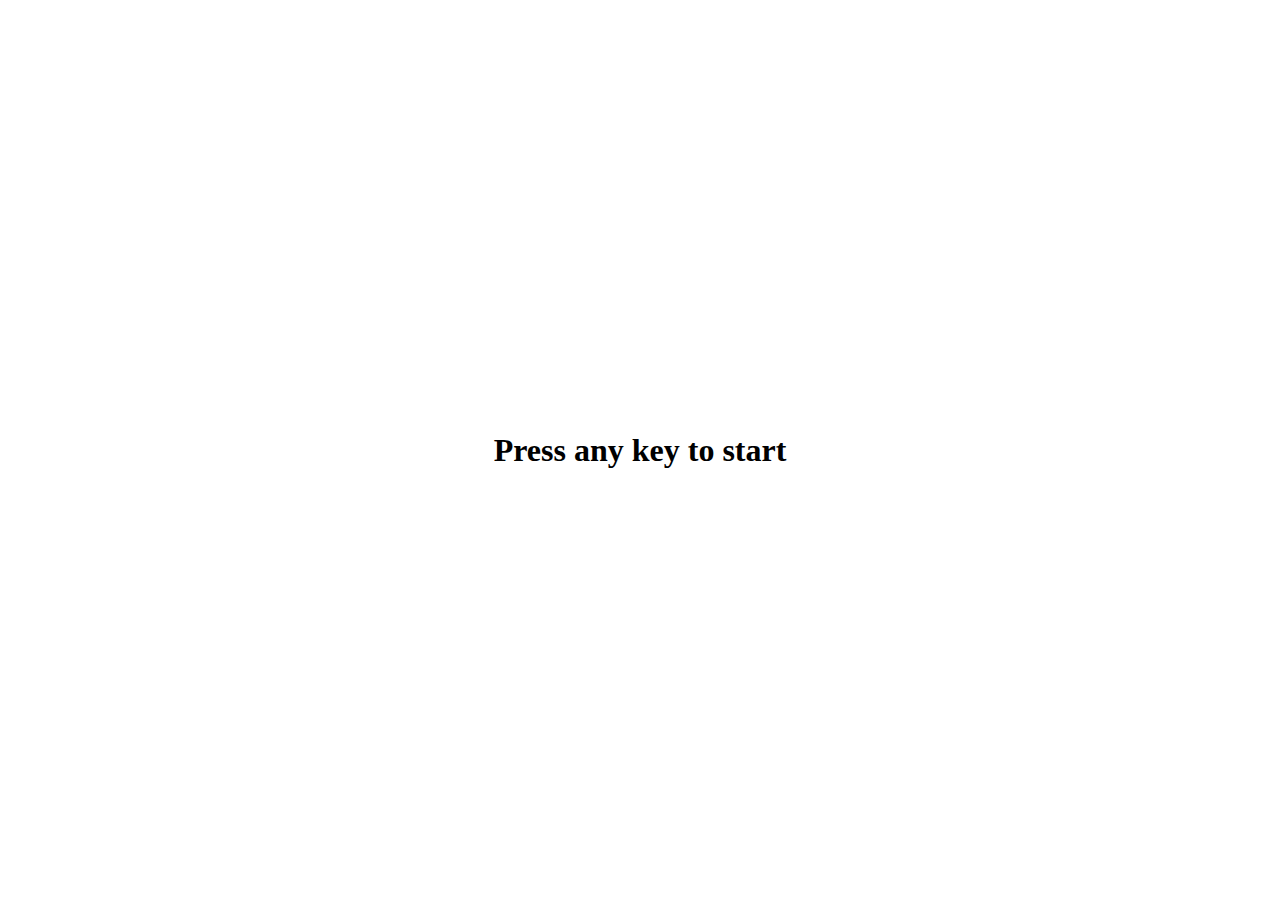
<file: flappy-bird-simple/index.html>
<!DOCTYPE html>
<html lang="en">
<head>
    <meta charset="UTF-8">
    <meta http-equiv="X-UA-Compatible" content="IE=edge">
    <meta name="viewport" content="width=device-width, initial-scale=1.0">
    <script src="./script.js" type="module"></script>
    <link rel="stylesheet" href="./styles.css">
    <title>Flappy Bird - Berkan</title>
</head>
<body>
    <h1 class="title" data-title>
        Press any key to start
        <small data-subtitle class="subtitle hide"></small>
    </h1>
    <div data-bird class="bird"></div>
    
</body>
</html>
</file>
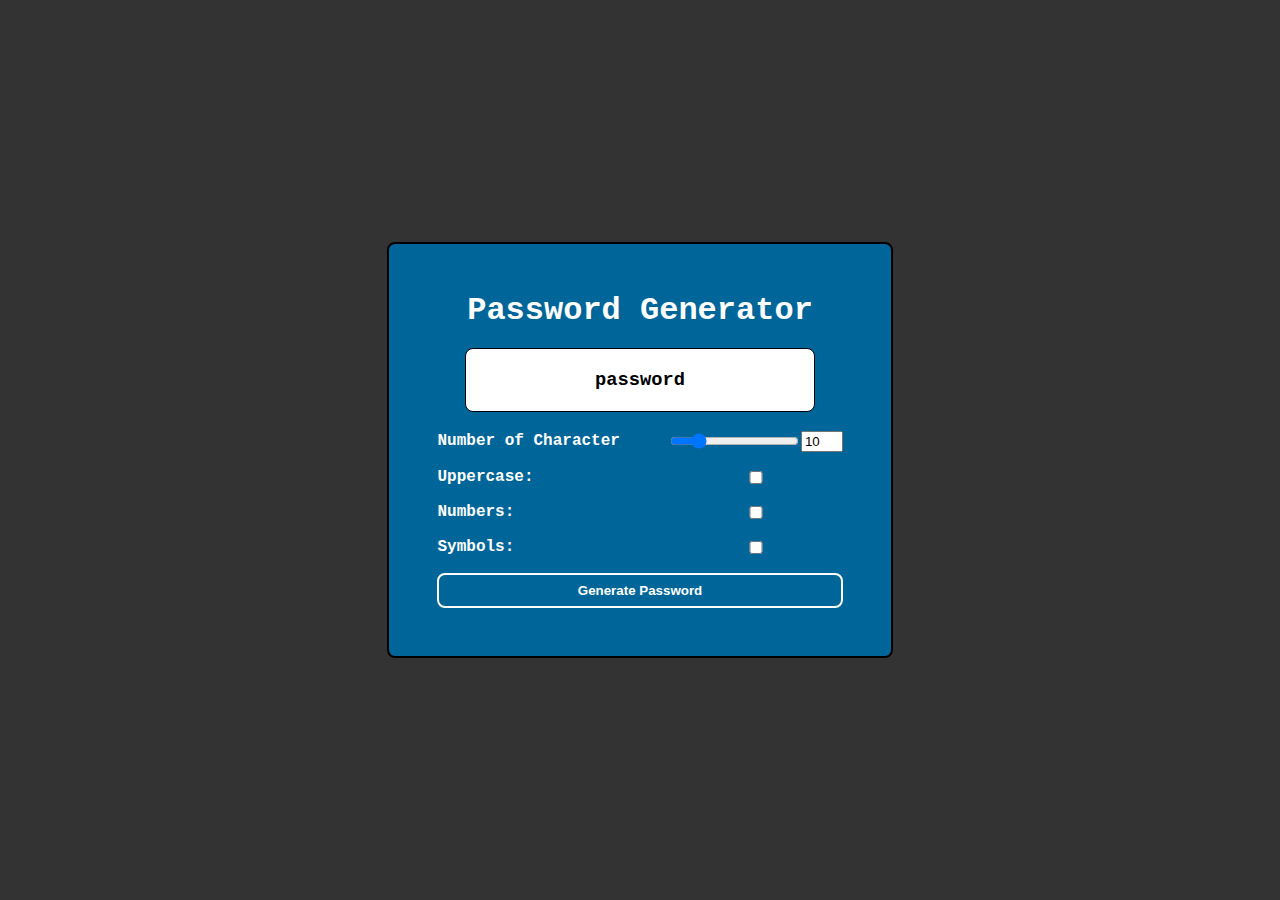
<file: password-generator/index.html>
<!DOCTYPE html>
<html lang="en">
<head>
    <meta charset="UTF-8">
    <meta http-equiv="X-UA-Compatible" content="IE=edge">
    <meta name="viewport" content="width=device-width, initial-scale=1.0">
    <title>Password Generator</title>
    <link rel="stylesheet" href="./styles.css">
    <script src="./script.js" defer></script>
</head>
<body>
    <div class="container">
        <h1 class="title">Password Generator</h1>
        <h3 data-password class="password">password</h3>
        <form id="password-form">
            <label for="char-number">Number of Character</label>
            <div class="range-wrapper">
                <input id="char-range" type="range" min="1" max="50" value="10">
                <input id="char-number" type="number" min="1" max="50" value="10">  
            </div>
            
            
            <label for="uppercase">Uppercase:</label>
            <input type="checkbox" id="uppercase"> 

            <label for="numbers">Numbers:</label>
            <input type="checkbox" id="numbers"> 

            <label for="symbols">Symbols:</label>
            <input type="checkbox" id="symbols"> 

            <button type="submit">Generate Password</button>
        </form>
    </div>
    
</body>
</html>
</file>
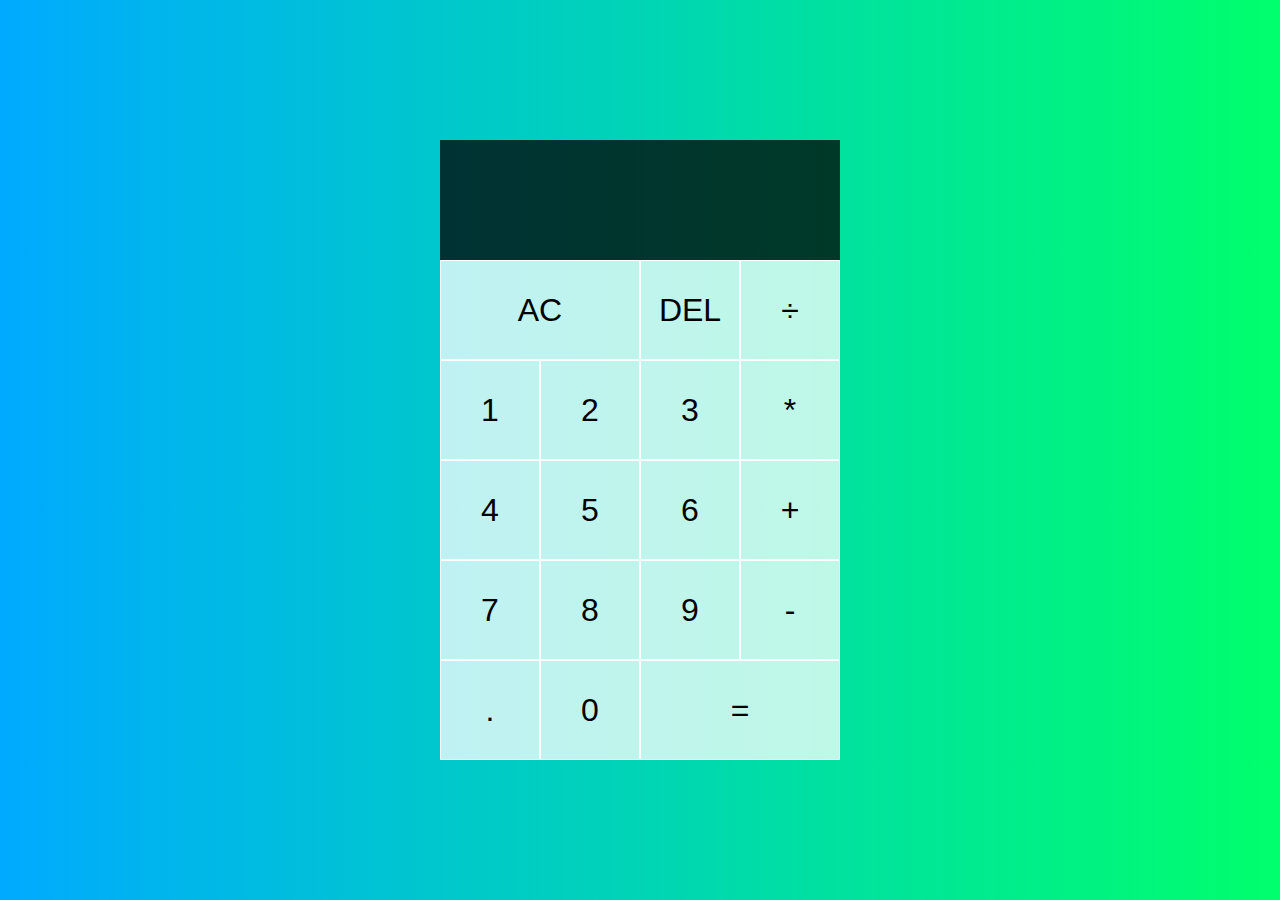
<file: simple-calc/index.html>
<!DOCTYPE html>
<html lang="en">
<head>
    <meta charset="UTF-8">
    <meta http-equiv="X-UA-Compatible" content="IE=edge">
    <meta name="viewport" content="width=device-width, initial-scale=1.0">
    <title>Simple Calc</title>
    <link rel="stylesheet" href="./styles.css">
    <script src="script.js" type="module" defer></script>
</head>
<body>
    <div class="calculator-grid">
        <div class="output">
          <div data-previous-operand class="previous-operand"></div>
          <div data-current-operand class="current-operand"></div>
        </div>
        <button data-all-clear class="span-two">AC</button>
        <button data-delete>DEL</button>
        <button data-operation>÷</button>
        <button data-number>1</button>
        <button data-number>2</button>
        <button data-number>3</button>
        <button data-operation>*</button>
        <button data-number>4</button>
        <button data-number>5</button>
        <button data-number>6</button>
        <button data-operation>+</button>
        <button data-number>7</button>
        <button data-number>8</button>
        <button data-number>9</button>
        <button data-operation>-</button>
        <button data-number>.</button>
        <button data-number>0</button>
        <button data-equals class="span-two">=</button>
      </div>
</body>
</html>
</file>
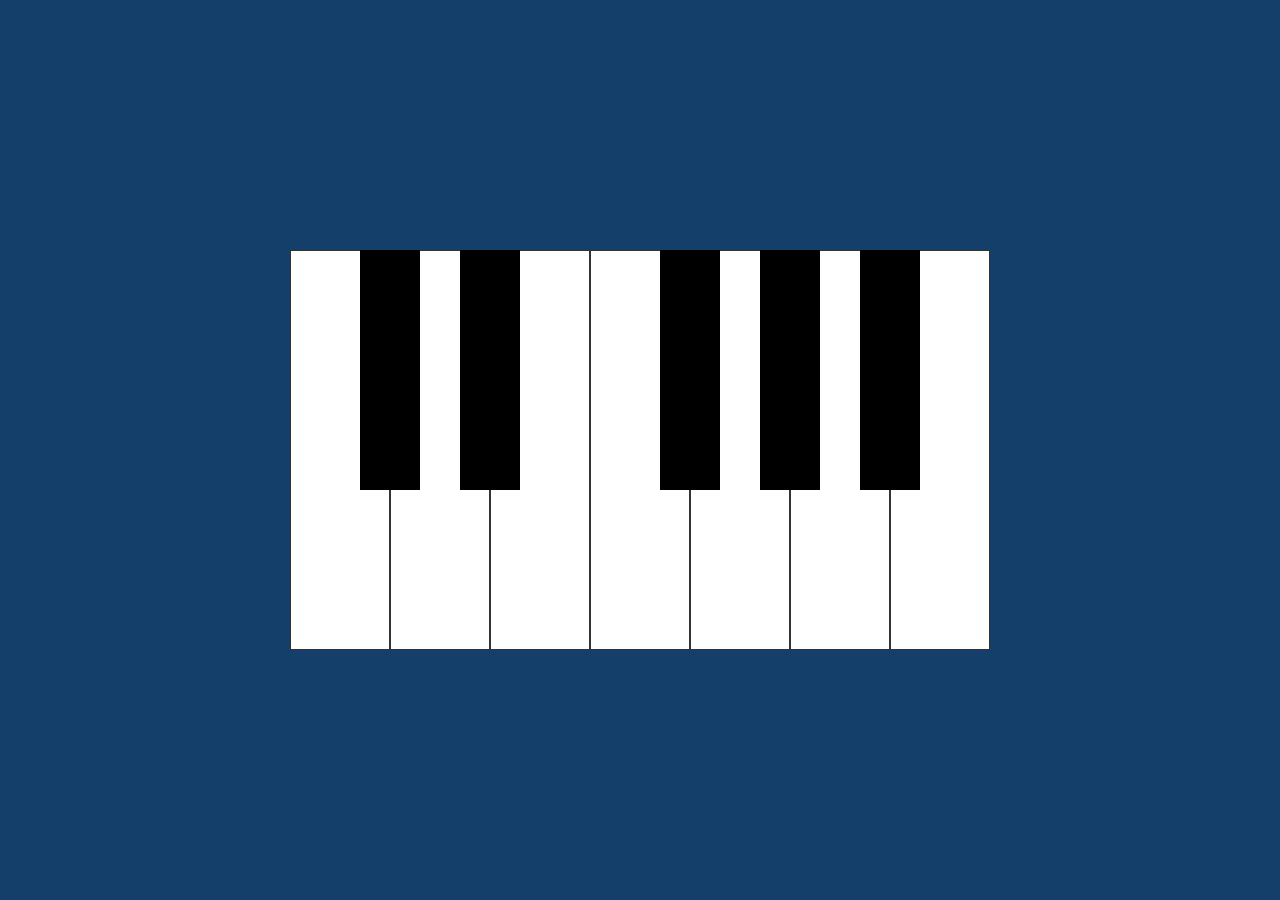
<file: simple-piano/index.html>
<!DOCTYPE html>
<html lang="en">
<head>
    <meta charset="UTF-8">
    <meta http-equiv="X-UA-Compatible" content="IE=edge">
    <meta name="viewport" content="width=device-width, initial-scale=1.0">
    <title>Simple Piano</title>
    <link rel="stylesheet" href="./styles.css">
    <script src="./script.js" defer></script>
</head>
<body>
    <div class="piano">
        <div data-note="C" class="key white"></div>
        <div data-note="Db" class="key black"></div>
        <div data-note="D" class="key white"></div>
        <div data-note="E" class="key black"></div>
        <div data-note="Eb" class="key white"></div>
        <div data-note="F" class="key white"></div>
        <div data-note="Gb" class="key black"></div>
        <div data-note="G" class="key white"></div>
        <div data-note="Ab" class="key black"></div>
        <div data-note="A" class="key white"></div>
        <div data-note="Bb" class="key black"></div>
        <div data-note="B" class="key white"></div>
    </div>

    <audio src="notes/C.mp3" id="C"></audio>
    <audio src="notes/Db.mp3" id="Db"></audio>
    <audio src="notes/D.mp3" id="D"></audio>
    <audio src="notes/E.mp3" id="E"></audio>
    <audio src="notes/Eb.mp3" id="Eb"></audio>
    <audio src="notes/F.mp3" id="F"></audio>
    <audio src="notes/Gb.mp3" id="Gb"></audio>
    <audio src="notes/G.mp3" id="G"></audio>
    <audio src="notes/Ab.mp3" id="Ab"></audio>
    <audio src="notes/A.mp3" id="A"></audio>
    <audio src="notes/Bb.mp3" id="Bb"></audio>
    <audio src="notes/B.mp3" id="B"></audio>
</body>
</html>
</file>
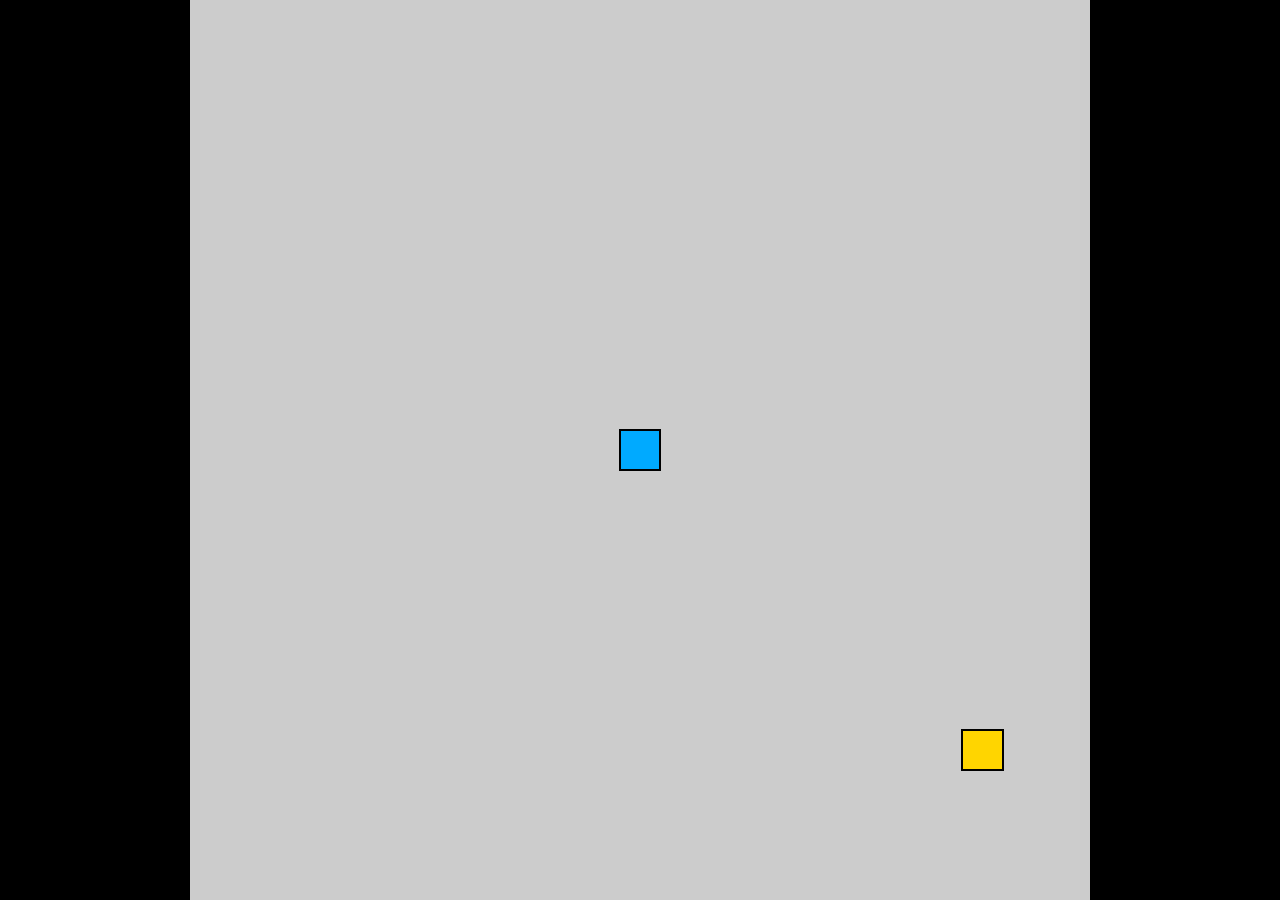
<file: snake/index.html>
<!DOCTYPE html>
<html lang="en">
<head>
    <meta charset="UTF-8">
    <meta http-equiv="X-UA-Compatible" content="IE=edge">
    <meta name="viewport" content="width=device-width, initial-scale=1.0">
    <title>Snake</title>
    <link rel="stylesheet" href="./styles.css">
    <script src="./script.js" type="module" defer></script>
</head>
<body>
    <div id="game-board">

    </div>
</body>
</html>
</file>
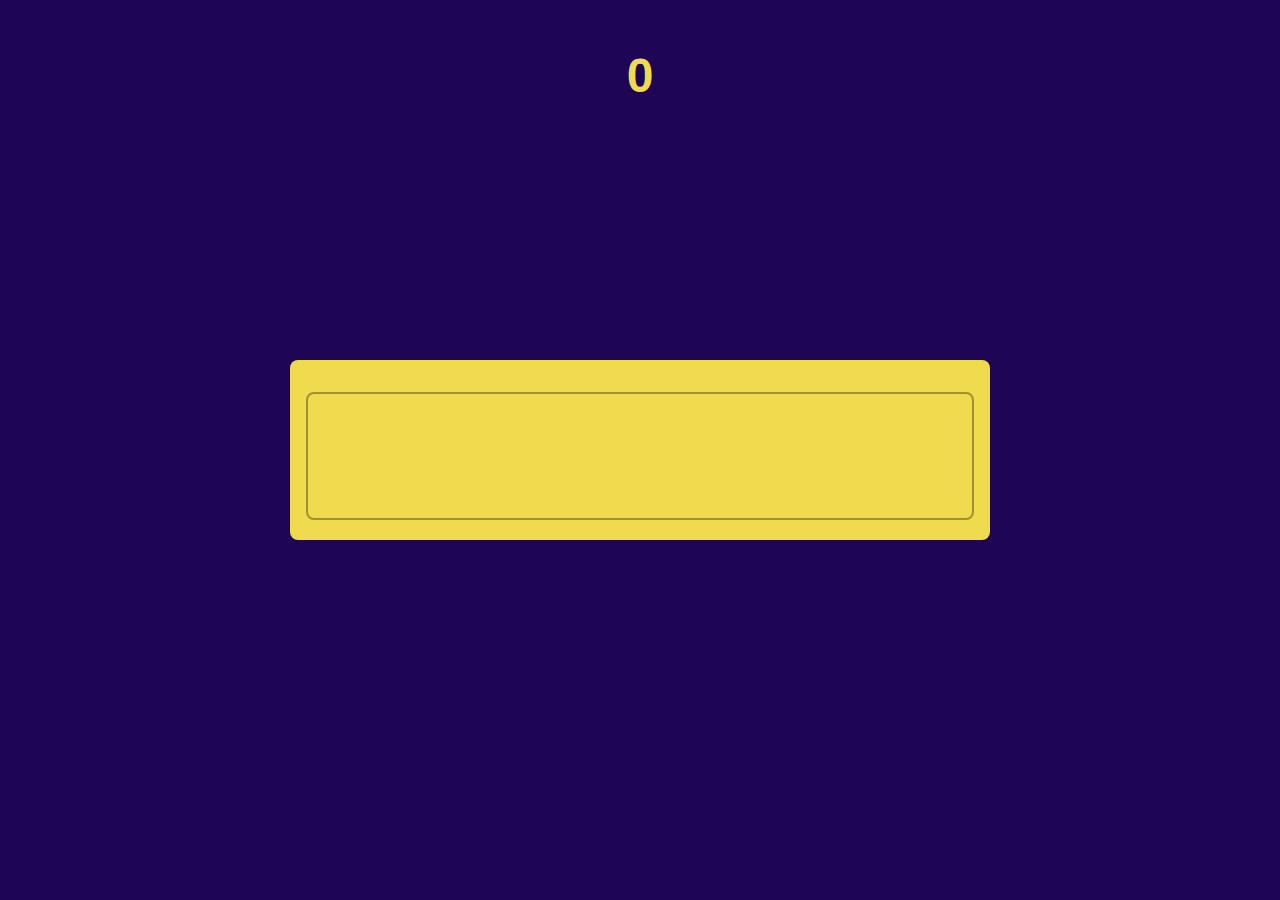
<file: speed-typing/index.html>
<!DOCTYPE html>
<html lang="en">
<head>
    <meta charset="UTF-8">
    <meta http-equiv="X-UA-Compatible" content="IE=edge">
    <meta name="viewport" content="width=device-width, initial-scale=1.0">
    <title>Speed Typing</title>
    <link rel="stylesheet" href="./styles.css">
    <script src="./script.js" defer></script>
</head>
<body>
    <div data-timer class="timer">0</div>
    <div class="container">
        <div data-quote class="quote"></div>
        <textarea data-input class="input" ></textarea>
    </div>
</body>
</html>
</file>
<file: flappy-bird-simple/styles.css>
*,
*::after,
*::before {
  box-sizing: border-box;
}

body {
  margin: 0;
  overflow: hidden;
}

.title {
  z-index: 10;
  position: absolute;
  display: flex;
  justify-content: center;
  align-items: center;
  inset: 0;
  margin: 0;
  flex-direction: column;
}

.subtitle {
  margin-top: 0.5rem;
}

.hide {
  display: none;
}

.bird {
  --bird-top: -1000;
  --bird-size: 60px;
  position: absolute;
  background-color: hsl(50, 75%, 50%);
  width: var(--bird-size);
  height: var(--bird-size);
  left: var(--bird-size);
  top: calc(var(--bird-top) * 1px);
  border-radius: 50%;
}

.pipe {
  position: absolute;
  top: 0;
  bottom: 0;
  width: calc(var(--pipe-width) * 1px);
  left: calc(var(--pipe-left) * 1px);
}

.pipe > .segment {
  position: absolute;
  width: 100%;
  background-color: hsl(100, 75%, 50%);
}

.pipe > .top {
  top: 0;
  bottom: calc(var(--hole-top) * 1px);
}

.pipe > .bottom {
  bottom: 0;
  top: calc(100vh - (var(--hole-top) * 1px) + calc(var(--hole-height) * 1px));
}
</file>
<file: password-generator/styles.css>
*,
*::after,
*::before {
    box-sizing: border-box;
}

body {
    margin: 0;
    background-color: #333;
    color: white;
    min-height: 100vh;
    display: flex;
    justify-content: center;
    align-items: center;
    font-family: "Courier New", Courier, monospace;
}

.container {
    background-color: #006699;
    padding: 3rem;
    border-radius: 0.5rem;
    border: 2px solid black;
    display: flex;
    flex-direction: column;
    justify-content: center;
    align-items: center;
}

.container form {
    display: grid;
    grid-template-columns: auto auto;
    row-gap: 1rem;
    column-gap: 3rem;
    justify-content: center;
    align-items: center;
}

.container .title {
    margin: 0;
    text-align: center;
}

label {
    font-weight: bold;
}

.range-wrapper {
    display: flex;
    align-items: center;
}

#char-number {
    width: 2.6rem;
}

.password {
    background-color: white;
    color: black;
    padding: 1rem;
    border: 1px solid black;
    height: 4rem;
    width: 350px;
    display: flex;
    justify-content: center;
    align-items: center;
    word-break: break-all;
    border-radius: 0.5rem;
}

button {
    grid-column: span 2;
    background-color: transparent;
    border: 2px solid white;
    border-radius: 0.5rem;
    color: white;
    padding: 0.5rem 1rem;
    font-weight: bold;
    cursor: pointer;
}

button:hover {
    background-color: #ffffff33;
}
</file>
<file: simple-calc/styles.css>
*,
*::before,
*::after {
  box-sizing: border-box;
  font-family: Gotham Rounded, sans-serif;
  font-weight: normal;
}

body {
  padding: 0;
  margin: 0;
  background: linear-gradient(to right, #00aaff, #00ff6c);
}

.calculator-grid {
  display: grid;
  justify-content: center;
  align-content: center;
  min-height: 100vh;
  grid-template-columns: repeat(4, 100px);
  grid-template-rows: minmax(120px, auto) repeat(5, 100px);
}

.calculator-grid > button {
  cursor: pointer;
  font-size: 2rem;
  border: 1px solid white;
  outline: none;
  background-color: rgba(255, 255, 255, 0.75);
}

.calculator-grid > button:hover {
  background-color: rgba(255, 255, 255, 0.9);
}

.span-two {
  grid-column: span 2;
}

.output {
  grid-column: 1 / -1;
  background-color: rgba(0, 0, 0, 0.75);
  display: flex;
  align-items: flex-end;
  justify-content: space-around;
  flex-direction: column;
  padding: 10px;
  word-wrap: break-word;
  word-break: break-all;
}

.output .previous-operand {
  color: rgba(255, 255, 255, 0.75);
  font-size: 1.5rem;
}

.output .current-operand {
  color: white;
  font-size: 2.5rem;
}
</file>
<file: simple-piano/styles.css>
*,
*::before,
*::after {
    box-sizing: border-box;
}

body {
    margin: 0;
    background-color: #143f6b;
    min-height: 100vh;
    display: flex;
    justify-content: center;
    align-items: center;
}

.piano {
    display: flex;
}

.key {
    height: calc(var(--width) * 4);
    width: var(--width);
}

.white {
    --width: 100px;
    background-color: white;
    border: 1px solid #333;
}

.white.active {
    background-color: #ccc;
}

.black {
    --width: 60px;
    background-color: black;
    margin-left: calc(var(--width) / -2);
    margin-right: calc(var(--width) / -2);
    z-index: 2;
}

.black.active {
    background-color: #333;
}
</file>
<file: snake/styles.css>
*,
*::before,
*::after {
    box-sizing: border-box;
}

body {
    margin: 0;
    min-height: 100vh;
    width: 100vw;
    display: flex;
    justify-content: center;
    align-items: center;
    background-color: black;
}

#game-board {
    background-color: #ccc;
    width: 100vmin;
    height: 100vmin;
    display: grid;
    grid-template-columns: repeat(21, 1fr);
    grid-template-rows: repeat(21, 1fr);
}

.snake {
    background-color: hsl(200, 100%, 50%);
    border: 0.25vmin solid black;
}

.food {
    background-color: hsl(50, 100%, 50%);
    border: 0.25vmin solid black;
}
</file>
<file: speed-typing/styles.css>
*,
*::before,
*::after {
    box-sizing: border-box;
}

body {
    margin: 0;
    display: flex;
    justify-content: center;
    align-items: center;
    min-height: 100vh;
    background-color: #1e0555;
}

body,
.input {
    font-family: "Segoe UI", Tahoma, Geneva, Verdana, sans-serif;
}

.container {
    background-color: #f0db4f;
    padding: 1rem;
    border-radius: 0.5rem;
    width: 700px;
    max-width: 90%;
}

.timer {
    position: absolute;
    top: 3rem;
    font-size: 3rem;
    color: #f0db4f;
    font-weight: bold;
}

.quote {
    margin-bottom: 1rem;
    margin-left: calc(1rem + 2px);
    margin-right: calc(1rem + 2px);
    font-weight: 500;
}

.input {
    background-color: transparent;
    border: 2px solid #a1922e;
    outline: none;
    width: 100%;
    height: 8rem;
    margin: auto;
    resize: none;
    padding: 0.5rem 1rem;
    font-size: 1rem;
    border-radius: 0.5rem;
}

.input:focus {
    border-color: black;
}

.correct {
    color: green;
}

.wrong {
    color: red;
    text-decoration: underline;
}
</file>
